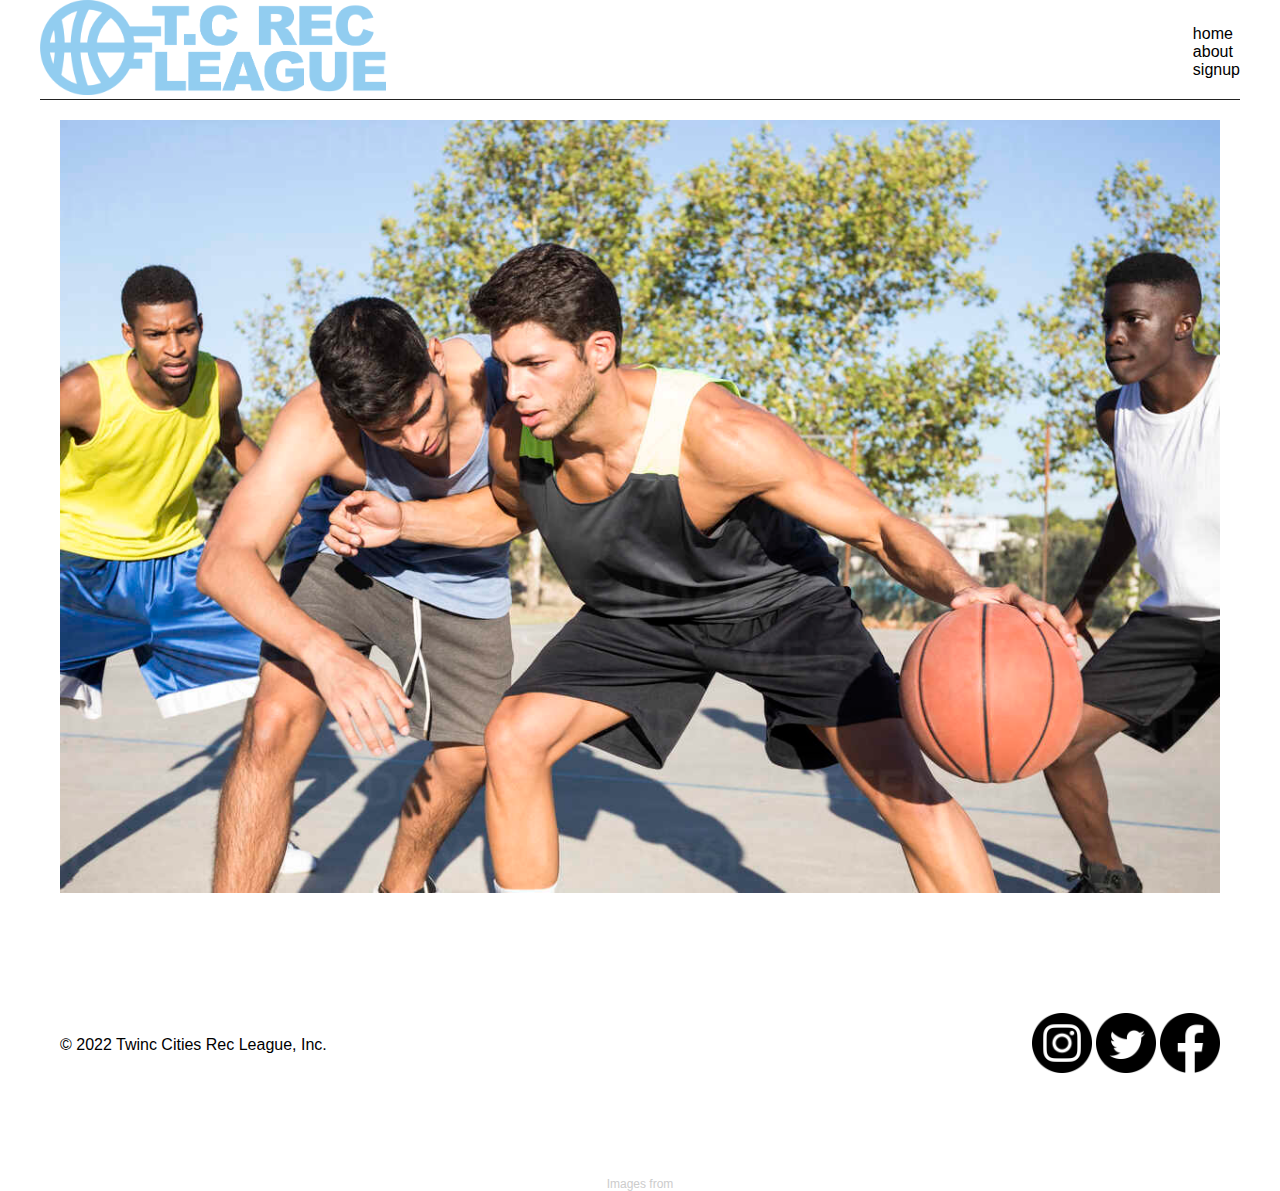
<file: project-1/index.html>
<!DOCTYPE html>
<html lang="en">
    <head>
        <meta charset="UTF-8">
        <meta ttp-equiv="X-UA-Compatible" content="IE=edge">
        <meta name="viewport" content="width=device-width, initial-scale=1.0">
        <title> Twins Cities Rec League</title> 
        <link rel="stylesheet" href="main.css">
    </head>
    <body>
        <header>
            <a href="index.html"><img src="images/tcballlogo.png"
                alt="logo"></a>
   
                <nav>
                    <ul>
                        <li>home</li>
                        <li><a href="products.html">about</a></li>
                        <li><a href="signup.html">signup</a></li>
                    </ul>
                </nav>
            </header>

            <main class="hero">
                <img src="images/guyshooping.jpeg" alt="hero">
            </main>

            <footer>
                <div class="footer-flex">
                    <p>&copy; 2022 Twinc Cities Rec League, Inc.</p>
                    <div>
                        <img src="images/insta.webp" alt="instagram">
                        <img src="images/twitter.webp" alt="twitter">
                        <img src="images/facebook.webp" alt="facebook">
                    </div>
                </div>
            </footer>
            <p class="credit">Images from <a href="https://www.squadz.com/theplaybook/twin-cities/outdoor-basketball-courts-in-minneapolis">

            </body>
            </html>
</file>
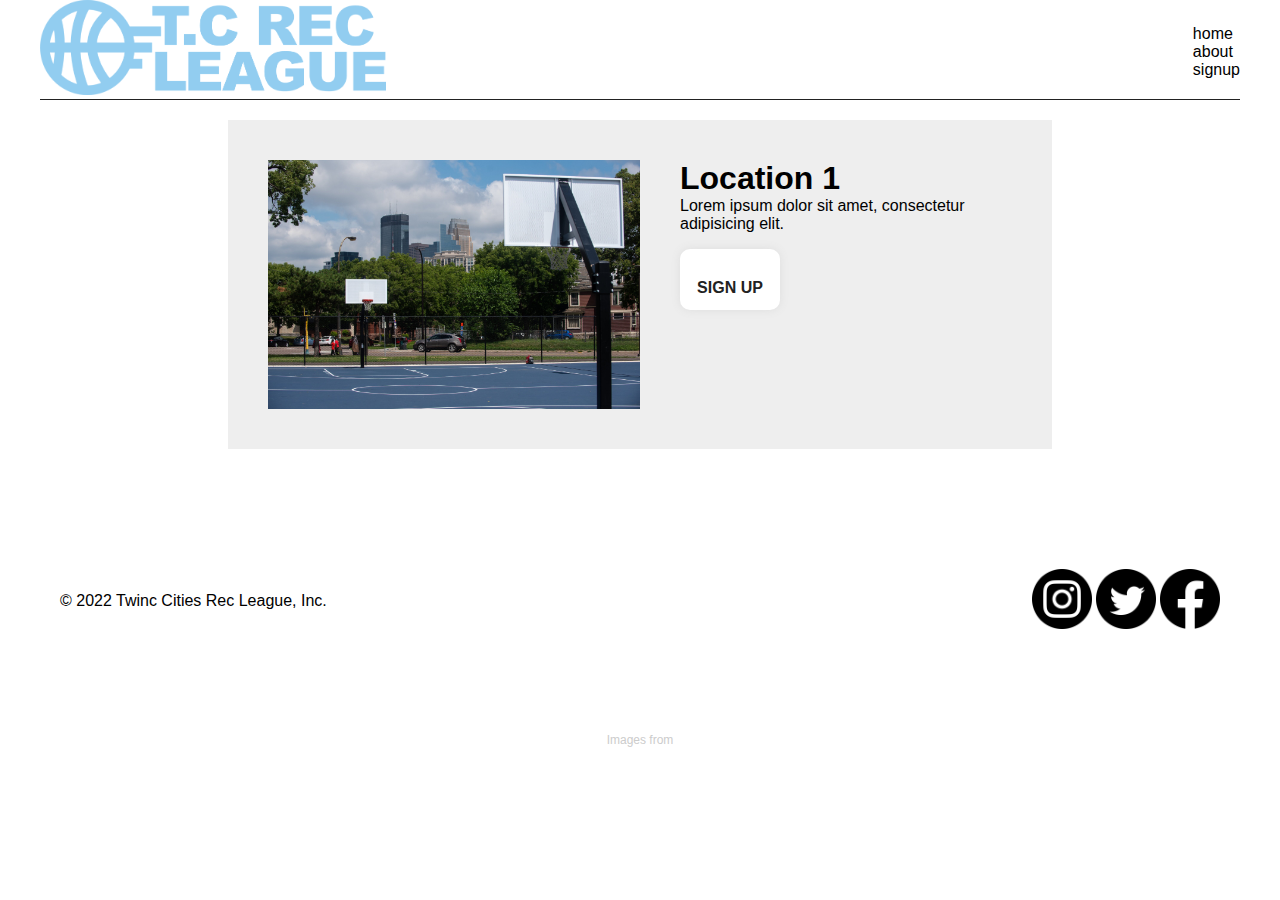
<file: project-1/details-1.html>
<!DOCTYPE html>
<html lang="en">
    <head>
        <meta charset="UTF-8">
        <meta ttp-equiv="X-UA-Compatible" content="IE=edge">
        <meta name="viewport" content="width=device-width, initial-scale=1.0">
        <title> Twins Cities Rec League</title> 
        <link rel="stylesheet" href="main.css">
    </head>
    <body>
        <header>
            <a href="index.html"><img src="images/tcballlogo.png"
                alt="logo"></a>
   
                <nav>
                    <ul>
                        <li><a href="index.html">home</a></li> 
                        <li><a href="products.html">about</a></li>
                        <li><a href="signup.html">signup</a></li>
                    </ul>
                </nav>
            </header>

           <article class="details">
            <img src="images/location1.jpeg" alt="">
            <div>
                <h2>Location 1<h2>
                    <p>Lorem ipsum dolor sit amet, consectetur adipisicing elit.</p>
                    <p class="button"><a href="signup.html">Sign Up</a></p>
                </div>  
            </article>

            <footer>
                <div class="footer-flex">
                    <p>&copy; 2022 Twinc Cities Rec League, Inc.</p>
                    <div>
                        <img src="images/insta.webp" alt="instagram">
                        <img src="images/twitter.webp" alt="twitter">
                        <img src="images/facebook.webp" alt="facebook">
                    </div>
                </div>
            </footer>
            <p class="credit">Images from <a href="https://www.squadz.com/theplaybook/twin-cities/outdoor-basketball-courts-in-minneapolis">

            </body>
            </html>
</file>
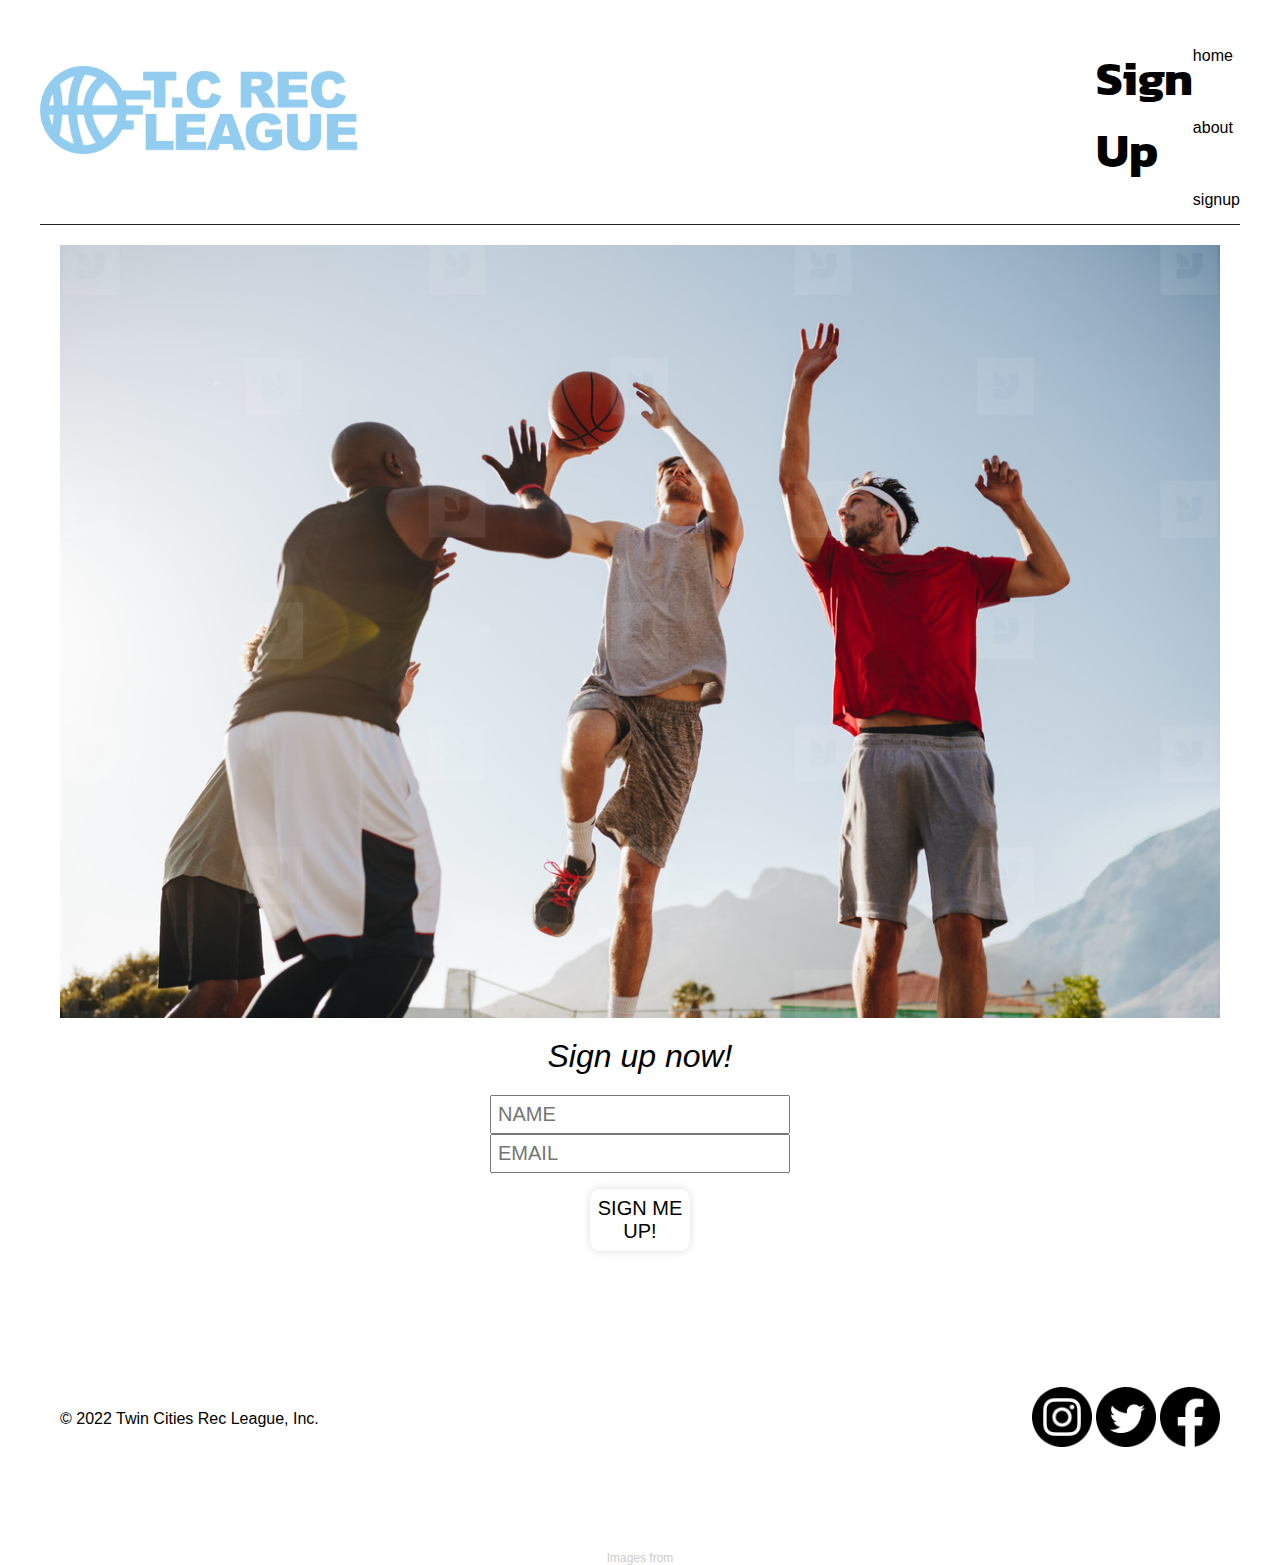
<file: project-1/signup.html>
<!DOCTYPE html>
<html lang="en">
    <head>
        <meta charset="UTF-8">
        <meta ttp-equiv="X-UA-Compatible" content="IE=edge">
        <meta name="viewport" content="width=device-width, initial-scale=1.0">
        <title> Twins Cities Rec League</title> 
        <link rel="stylesheet" href="main.css">
    </head>
    <body>
        <header>
            <a href="index.html"><img src="images/tcballlogo.png"
                alt="logo"></a>
                <h1>Sign Up<h1>
                    <nav>
                        <ul>
                            <li><a href="index.html">home</a><li>
                                <li><a href="products.html">about</a><li>
                                <li>signup</li>
                            </ul>
                        </nav>
                    </header>

                    <main class="hero">
                    <img src="images/guyshooping2.jpeg"alt="">

                    <p class="newsletter">Sign up now! </p>

                    <form>
                        <div class="form">
                            <input type="text" name="name" id="name"
                            placeholder="NAME">

                            <input type="email" name="email" id="email"
                            placeholder="EMAIL">

                            <p class="form-button"><a href="thanks.html">SIGN ME UP!</a></p>
                        </div>
                    </form>
                </main>

                <footer>
                    <div class="footer-flex">
                        <p>&copy; 2022 Twin  Cities Rec League, Inc.</p>
                        <div>
                            <img src="images/insta.webp" alt="instagram">
                            <img src="images/twitter.webp" alt="twitter">
                            <img src="images/facebook.webp" alt="facebook">
                        </div>
                    </div>
                </footer>
                <p class="credit">Images from <a href="https://www.squadz.com/theplaybook/twin-cities/outdoor-basketball-courts-in-minneapolis">
    
                </body>
                </html>
</file>
<file: project-1/main.css>
/* RESET */

@import url('https://fonts.googleapis.com/css2?family=Kanit:wght@600&display=swap');

*{
    margin: 0;
    padding: 0;
    box-sizing: border-box;
}
body{
    max-width:1200px;
    margin: auto;
    padding-bottom:40 px;
}

h1, h2, h3, h4, h5, h6, p, a, li {
    font-family: sans-serif;
    font-size: 16px;
    font-weight: normal;
    color: #000000;
    text-decoration: none;
}

header{
    max-width:1200px;
    border-bottom:1px solid #222;
    margin: 0px auto;
    padding: 10 px;
    display: flex;
    flex-wrap: nowrap;
    justify-content: space-between;
    align-items:center;
}

header img{
    width:30%;
   

}
.fixed-header, .fixed-footer{
    width: 100%;
    padding: 10px 0px;
    max-width: inherit;
    background-color: #fff;
    position: fixed;
    box-shadow: #fff;
}
.fixed-header{
    top: 0;
}
.fixed-footer{
    bottom: 0;
}

header h1 {
    font-size: 3em;
    margin-top:4px;
    font-family:'Kanit';
    font-weight: bold;
}

nav{
    width: fit-content;
    display: flex;
    flex-wrap: nowrap;
    justify-content: flex-end;
    margin-top: 4px;    
}

nav li {
    display: inline-block;
    margin-left : 40 px;
}

nav li: nth-child(1) {
    margin-left: 0px;
}

footer{
    max-width: 1200px;
    margin: 0px auto;
    padding: 10px;
    border-top: 1 px solid #222;
}
.footer-flex {
    max-width:1200 px;   
    margin: 0px auto;
    padding: 10px;
    display: flex;
    flex-wrap: nowrap;
    justify-content: space-between;
    align-items: center;
}
footer img{
margin-left: 24px;
max-width: 60px;
margin: 60px auto 0px auto;
padding: 20px 0px 80px 0px;
text-align: center;

}
.credit{
    text-align: center;
    font-size: 0.75em;
    color:#ccc;
}

.credit a {
    font-size: 1em;
    font-weight:bold;

}

.hero{
    margin: 20px auto;
    max-width: 1240px;
    padding: 0px 20px;
}

.hero img{
    width: 100%;
    display: block;
}

.container{
    max-width: 1440px;
    margin: 60px auto 0px auto;
    padding: 20px 0px 80px 0px;
    text-align: center;
}
.card{
    background-color:aliceblue;
    width:300px;
    text-align: center;
    margin:10px 10px;
    padding: 40px;
    display:inline-block;
}
.cardh2{
    font-size:1.75em;
    font-weight:bold;
}
.card p{
    font-size: 1.25em;
}
.card img{
    width: 100%;
}
.details{
    background-color:#eee;
    width: 824px;
    margin:20px auto;
    padding: 40px;
    display: flex;
}

.details h2{
    font-size: 2em;
    font-weight: bold;
}

.details p{
    font-size:1.25 em;
}
.details img{
    width: 50%;
    margin-right:40px;
}
.button{
    text-align:center;
    display: inline-block;
    font-size: 1.25em;
    text-transform:uppercase;
    background-color: #fff;
    box-shadow:0px 0px 10px #ddd;
    width:100px;
    margin: 16px 0px 0px 0px;
    padding:8px 4px;
    border-radius: 10px;
}
.button:hover{
    background-color:#ccc;
    color:#222;
}
.button a{
    font-weight:bold;
    color:#222;
}

.form{
    width: 400px;
    margin: 20px auto;
}
.form input{
    font-size:1.25em;
    display: block;
    width: 300px;
    margin: 0px auto;
    padding:6px;
}
.form-button a{
    text-align:center;
    display: inline-block;
    font-size: 1.25em;
    text-transform:uppercase;
    background-color: #fff;
    box-shadow:0px 0px 10px #ddd;
    width:100px;
    margin: 16px 16px 16px 150px;
    padding:8px 4px;
    border-radius: 10px;
}
.newsletter{
    font-size: 2em;
    font-style: italic;
    text-align:center;
    margin:20px 0px 0px 0px;
}
 
.hero-image{
    background-image:url njfvnjkfnjk;
    background-color: #cccccc;
    height:500px;
    max-width:1160px;
    margin:20px auto;
    background-position:center;
    background-repeat:no-repeat;
    background-size: cover;
    position: relative;
}

.hero-text p{
    width:100%
    text-align:center;
    position: absolute;
    top:50%;
    left:50%;
    transform:translate(-50%,-50%);
    color: white;
    font-size: 4em;
    text-shadow:0px 0px 18px #999999;
}

@media only screen and (max-width:750px){
    header{
        flex-direction:column;
    }
    .newsletter{
        margin: 20px 60px 0px 60px;
    }
}

@media only screen and (max-width:925px){
    .details{
        max-width:400px;
        margin:20px auto;
        padding: 40px;
        flex-direction: column;
    }
    .details img{
        width: 100%
        margin-bottom: 10px;
    }
    .details h2, .details p {
        margin-left: 30px;
    }
}
</file>
